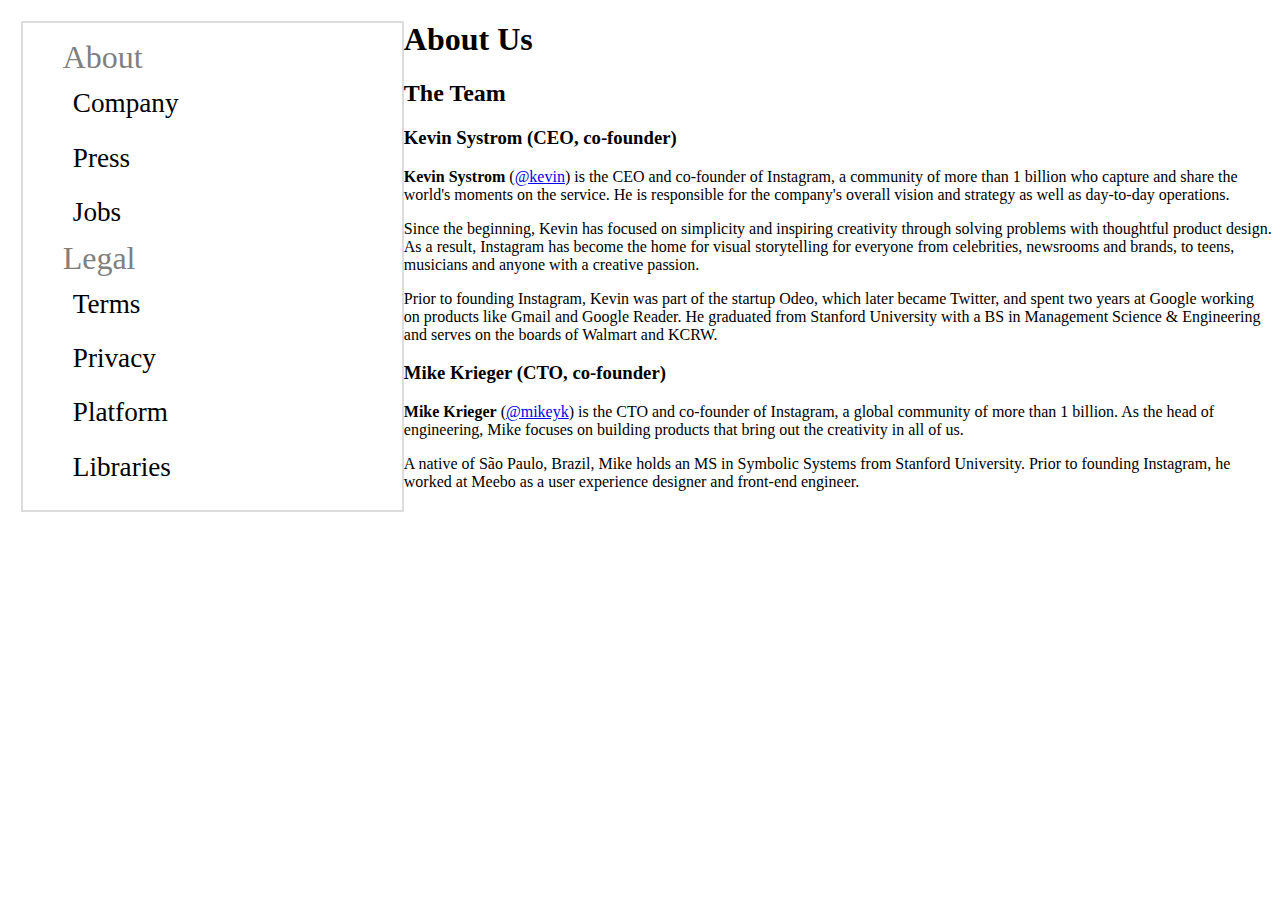
<file: instagram/index.html>
<!doctype HTML>
<head>
  <meta charset="utf-8">
  <title> Instagram </title>
  <link href = "styles.css" rel = "stylesheet">
</head>

<body>
  <aside>
    <!-- all the stuff thats on the sidebar -->
      <ul>
        <li class="heading"> About</li>
          <li class="sub">Company</li>
          <li class="sub">Press</li>
          <li class="sub">Jobs</li>
        <li class="heading">Legal</li>
          <li class="sub">Terms</li>
          <li class="sub">Privacy</li>
          <li class="sub">Platform</li>
          <li class="sub">Libraries</li>
      </ul>
    </aside>


<div>


<!-- misc content -->
<h1>
About Us
</h1>

<h2>
The Team
</h2>

<h3>
Kevin Systrom (CEO, co-founder)
</h3>

<p>
<strong>Kevin Systrom</strong> (<a href = "https://instagram.com/kevin">@kevin</a>) is the CEO and co-founder of Instagram, a community of more than 1 billion who capture and share the world's moments on the service. He is responsible for the company's overall vision and strategy as well as day-to-day operations.
</p>

<p>
Since the beginning, Kevin has focused on simplicity and inspiring creativity through solving problems with thoughtful product design. As a result, Instagram has become the home for visual storytelling for everyone from celebrities, newsrooms and brands, to teens, musicians and anyone with a creative passion.
</p>

<p>
Prior to founding Instagram, Kevin was part of the startup Odeo, which later became Twitter, and spent two years at Google working on products like Gmail and Google Reader. He graduated from Stanford University with a BS in Management Science &amp; Engineering and serves on the boards of Walmart and KCRW.
</p>

<h3>
Mike Krieger (CTO, co-founder)
</h3>

<p>
<strong>Mike Krieger</strong> (<a href = "https://instagram.com/mikeyk">@mikeyk</a>) is the CTO and co-founder of Instagram, a global community of more than 1 billion. As the head of engineering, Mike focuses on building products that bring out the creativity in all of us.
</p>

<p>
A native of São Paulo, Brazil, Mike holds an MS in Symbolic Systems from Stanford University. Prior to founding Instagram, he worked at Meebo as a user experience designer and front-end engineer.
</p>
</div>
</body>
</file>
<file: instagram/styles.css>
div
{
  border-color: gainsboro;
  border-width: 2px;
}
aside
{
  /* make the sidebar appear on the side */
  width:30%;
  margin-left: 1%;
  float:left;
  border-style: solid;
  border-color: gainsboro;
  border-width: 2px;
}
.heading
{
  color:gray;
  font-size: 2em;

}
.sub
{
  line-height: 2;
  padding-left: 3%;
  font-size: 1.7em;
}

ul
{
  /* we don't need no bullet points */
  list-style: none;
}
</file>
